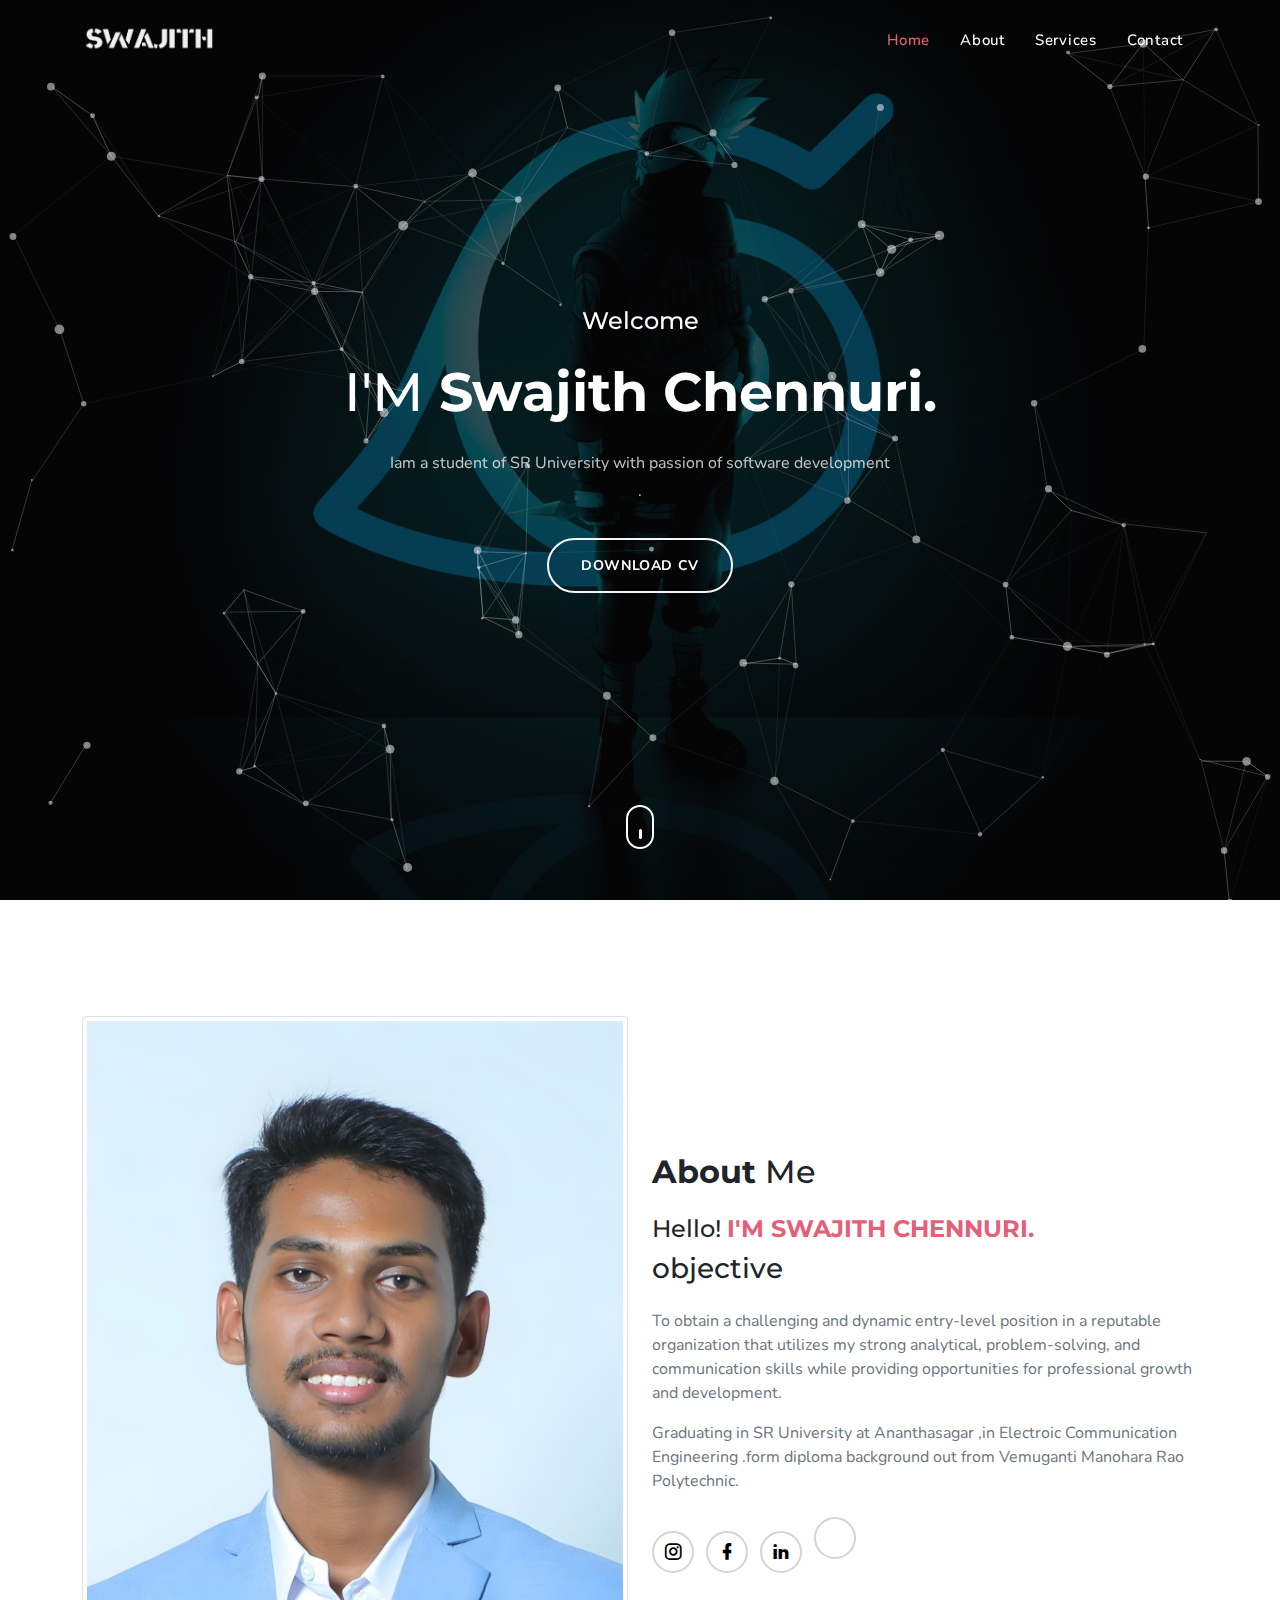
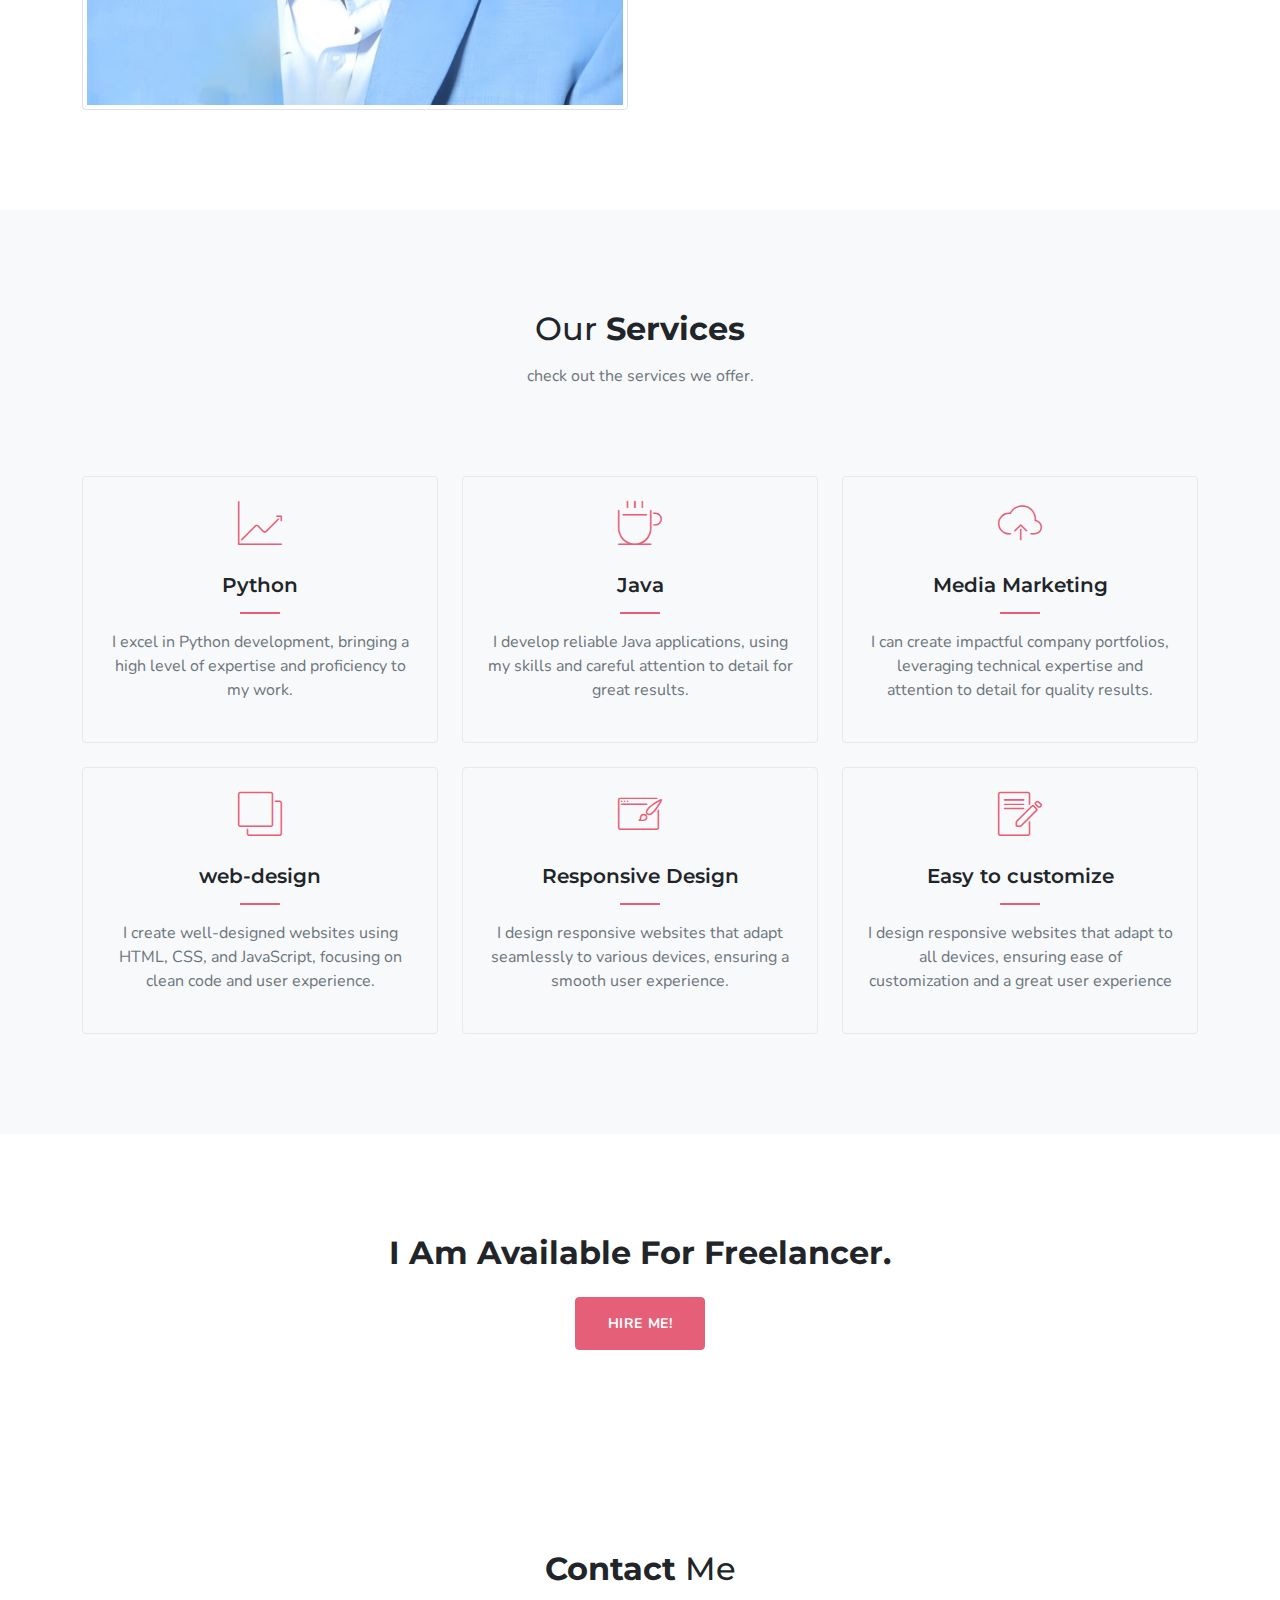
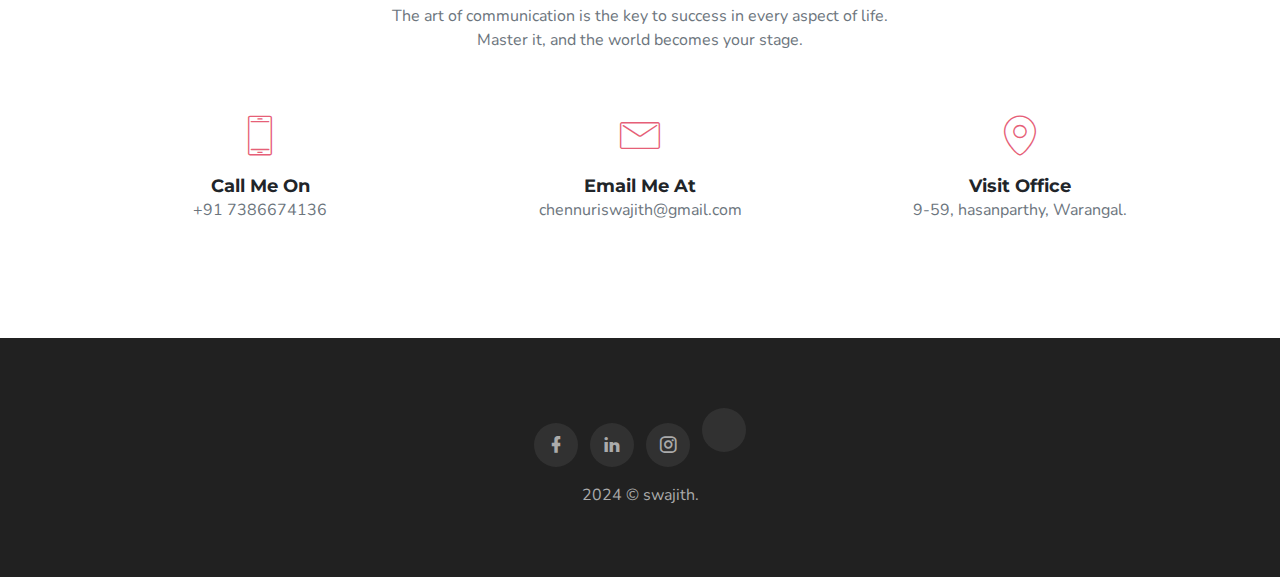
<file: index.html>
<!DOCTYPE html>
<html>
<head>
	<meta charset="UTF-8">
    <meta name="viewport" content="width=device-width, initial-scale=1">
    <title>swajith chennuri</title>
    <meta name="description" content="welcome to swajith world" />
    <meta name="keywords" content="bootstrap 5, premium, cv, personal, Portfolio, multipurpose" />
    <meta name="author" content="SRBThemes" />
    <link rel="shortcut icon" href="images/favicon.jpg">

    <!-- Bootstrap Css -->
    <link rel="stylesheet" type="text/css" href="css/bootstrap.min.css">
	<link rel="stylesheet" href="https://cdn.materialdesignicons.com/5.4.55/css/materialdesignicons.min.css">
    <!-- Materialdesign icons Css -->
    <link rel="stylesheet" type="text/css" href="css/materialdesignicons.min.css">

    <!-- Owl Carousel -->
    <link rel="stylesheet" type="text/css" href="css/owl.carousel.min.css">

    <!-- Animate Css -->
    <link rel="stylesheet" type="text/css" href="css/animate.min.css">

    <!-- Magnific-popup -->
    <link rel="stylesheet" type="text/css" href="css/magnific-popup.css">

    <!-- Mobirise icons Css -->
    <link rel="stylesheet" type="text/css" href="css/mobiriseicons.css"> 

    <!-- Custom Style -->
    <link rel="stylesheet" type="text/css" href="css/style.css">
    <link rel="stylesheet" type="text/css" href="css/color/default.css" id="option-color">
</head>
<body>

    <!-- Loader -->
    <div id="preloader">
        <div id="status">
            <div class="spinner">Loading...</div>
        </div>
    </div>

	<!-- Start Navbar -->
	<nav class="navbar navbar-expand-lg custom-nav navbar-light fixed-top sticky">
	    <div class="container">
	        <a class="navbar-brand pt-0 logo" href="#">
                <img src="images/logo.png" alt="" class="img-fluid logo-light">
                <img src="images/logo-dark.png" alt="" class="img-fluid logo-dark">
            </a>
	        <button class="navbar-toggler" type="button" data-bs-toggle="collapse" data-bs-target="#navbarNav" aria-controls="navbarNav" aria-expanded="false" aria-label="Toggle navigation">
	            <span class="mdi mdi-menu"></span>
	        </button>
	        <div class="collapse navbar-collapse" id="navbarNav">
	            <ul class="navbar-nav ms-auto" id="main_nav">
	                <li class="nav-item">
	                    <a class="nav-link" href="#home">Home</a>
	                </li>
	                <li class="nav-item">
	                    <a class="nav-link" href="#about">About</a>
	                </li>
	                <li class="nav-item">
	                    <a class="nav-link" href="#services">Services</a>
	                </li>
	                <!--<li class="nav-item">
	                    <a class="nav-link" href="#client">Client</a>
	                </li>
	                <li class="nav-item">
	                    <a class="nav-link" href="#portfolio">Portfolio</a>
	                </li>
                -->
	                <li class="nav-item">
	                    <a class="nav-link" href="#contact">Contact</a>
	                </li>
	            </ul>
	        </div>
	    </div>
	</nav>
	<!-- End Navbar -->


    <!-- START HOME -->
    <section class="section header-bg-img h-100vh align-items-center d-flex" id="home">
        <div class="bg-overlay"></div>
        <div class="container z-index">
            <div class="row justify-content-center">
                <div class="col-lg-12">
                    <div class="text-center header-content mx-auto">
                        <h4 class="text-white first-title mb-4">Welcome</h4>
                        <h1 class="header-name text-white text-capitalize mb-0">I'M <span class="simple-text-rotate fw-bold">swajith chennuri.,A Developer.</span></h1>
                        <p class="text-white mx-auto header-desc mt-4">Iam a student of SR University with passion of software development .</p>
                        <div class="mt-4 pt-2">
                            <a href="Chennuri swajith kumar resume.pdf" class="btn btn-outline-custom btn-round" download="Chennuri swajith kumar resume.pdf">Download CV</a>
                        </div>
                    </div>
                </div>
            </div>
        </div>            
        <div class="scroll_down">
            <a href="#about" class="scroll">
                <i class="text-white"></i>
            </a>
        </div>
    </section>
    <!-- END HOME -->

    <!-- START ABOUT -->
    <section class="section" id="about">
        <div class="container">
            <div class="row align-items-center">
                <div class="col-lg-6">
                    <div class="mt-3">
                        <img src="images/about.jpg" alt="" class="img-fluid mx-auto d-block img-thumbnail">
                    </div>
                </div>
                <div class="col-lg-6">
                    <div class="mt-3">
                        <h2><span class="fw-bold">About</span> Me</h2>
                        <h4 class="mt-4">Hello! <span class="text-custom fw-bold">I'M SWAJITH CHENNURI.</span></h4>
                        <h3>objective</h3>
                        <p class="text-muted mt-4">To obtain a challenging and dynamic entry-level position in a reputable organization that utilizes my strong analytical, problem-solving, and communication skills while providing opportunities for professional growth and development. </p>
                        <p class="text-muted mt-2">Graduating in SR University at Ananthasagar ,in Electroic Communication Engineering .form diploma background out from Vemuganti Manohara Rao Polytechnic.</p>
                        <div>
                            <ul class="mb-0 about-social list-inline mt-4">
                                <li class="list-inline-item"><a href="https://www.instagram.com/mr_swajith_088/"><i class="mdi mdi-instagram"></i></a></li>
                                <li class="list-inline-item"><a href="https://www.facebook.com/swajith.chennuri"><i class="mdi mdi-facebook"></i></a></li>
                                <li class="list-inline-item"><a href="http://www.linkedin.com/in/swajith088"><i class="mdi mdi-linkedin"></i></a></li>
                                <li class="list-inline-item"><a href="https://github.com/swajith-chennuri"><i class="mdi mdi-github"></i></a></li>
                            </ul> 
                        </div>
                    </div>
                </div>
            </div>
        </div>
    </section>
    <!-- END ABOUT -->

    <!-- START SERVICES -->
    <section class="section bg-light" id="services">
        <div class="container">
            <div class="row justify-content-center">
                <div class="col-lg-12">
                    <div class="text-center">
                        <h2>Our <span class="fw-bold">Services</span></h2>
                        <p class="text-muted mx-auto section-subtitle mt-3">check out the services we offer.</p>
                    </div>
                </div>
            </div>
            <div class="row mt-5">
                <div class="col-lg-4">
                    <div class="text-center services-boxes rounded p-4 mt-4">
                        <div class="services-boxes-icon">
                            <i class="mbri-growing-chart text-custom display-4"></i>
                        </div>
                        <div class="mt-4">
                            <h5 class="mb-0">Python</h5>
                            <div class="services-title-border"></div>
                            <p class="text-muted mt-3">I excel in Python development, bringing a high level of expertise and proficiency to my work.</p>
                        </div>
                    </div>
                </div>
                <div class="col-lg-4">
                    <div class="text-center services-boxes rounded p-4 mt-4">
                        <div class="services-boxes-icon">
                            <i class="mbri-hot-cup text-custom display-4"></i>
                        </div>
                        <div class="mt-4">
                            <h5 class="mb-0">Java</h5>
                            <div class="services-title-border"></div>
                            <p class="text-muted mt-3">I develop reliable Java applications, using my skills and careful attention to detail for great results.</p>
                        </div>
                    </div>
                </div>
                <div class="col-lg-4">
                    <div class="text-center services-boxes rounded p-4 mt-4">
                        <div class="services-boxes-icon">
                            <i class="mbri-upload text-custom display-4"></i>
                        </div>
                        <div class="mt-4">
                            <h5 class="mb-0">Media Marketing</h5>
                            <div class="services-title-border"></div>
                            <p class="text-muted mt-3">I can create impactful company portfolios, leveraging technical expertise and attention to detail for quality results.</p>
                        </div>
                    </div>
                </div>
            </div>
            <div class="row">
                <div class="col-lg-4">
                    <div class="text-center services-boxes rounded p-4 mt-4">
                        <div class="services-boxes-icon">
                            <i class="mbri-layers text-custom display-4"></i>
                        </div>
                        <div class="mt-4">
                            <h5 class="mb-0">web-design</h5>
                            <div class="services-title-border"></div>
                            <p class="text-muted mt-3">I create well-designed websites using HTML, CSS, and JavaScript, focusing on clean code and user experience.</p>
                        </div>
                    </div>
                </div>
                <div class="col-lg-4">
                    <div class="text-center services-boxes rounded p-4 mt-4">
                        <div class="services-boxes-icon">
                            <i class="mbri-website-theme text-custom display-4"></i>
                        </div>
                        <div class="mt-4">
                            <h5 class="mb-0">Responsive Design</h5>
                            <div class="services-title-border"></div>
                            <p class="text-muted mt-3">I design responsive websites that adapt seamlessly to various devices, ensuring a smooth user experience.</p>
                        </div>
                    </div>
                </div>
                <div class="col-lg-4">
                    <div class="text-center services-boxes rounded p-4 mt-4">
                        <div class="services-boxes-icon">
                            <i class="mbri-edit text-custom display-4"></i>
                        </div>
                        <div class="mt-4">
                            <h5 class="mb-0">Easy to customize</h5>
                            <div class="services-title-border"></div>
                            <p class="text-muted mt-3">I design responsive websites that adapt to all devices, ensuring ease of customization and a great user experience</p>
                        </div>
                    </div>
                </div>
            </div>
        </div>
    </section>
    <!-- END SERVICES -->

    <!-- START CTA -->
    <section class="section">
        <div class="container">
            <div class="row">
                <div class="col-lg-12">
                    <div class="text-center">
                        <h2 class="fw-bold">I Am Available For Freelancer.</h2>
                    </div>
                    <div class="text-center mt-4">
                        <a href="mailto:chennuriswajith@gmail.com?subject=Freelance%20Opportunity" class="btn btn-custom" role="button">Hire Me!</a>
                    </div>
                </div>
            </div>
        </div>
    </section>
    
    <!-- END CTA -->
    <!-- START CLIENT -->
    <!--
    <section class="section bg-light" id="client">
        <div class="container">
            <div class="row justify-content-center">
                <div class="col-lg-12">
                    <div class="text-center">
                        <h2>Our <span class="fw-bold">Client</span></h2>
                        <p class="text-muted mx-auto section-subtitle mt-3">It is a long established fact that a reader will be of a page when established fact looking at its layout.</p>
                    </div>
                </div>
            </div>
            <div class="row mt-4 pt-4">
                <div class="col-lg-12">
                    <div id="owl-demo" class="owl-carousel">
                        <div class="text-center testi_boxes mx-auto">
                            <div class="tam_testi_icon text-custom">
                                <i class="mbri-quote-left"></i>
                            </div>
                            <div class="mt-2">
                                <div class="img_testi">
                                    <img src="images/testi/testi-1.jpg" alt="" class="mx-auto img-thumbnail img-fluid rounded-circle">
                                </div>
                                <p class="client_review fst-italic mt-4 text-center text-muted">" The point of using Lorem Ipsum is that it has a more-or-less normal distribution of letters, as opposed to using 'Content here."</p>
                                <p class="client_name text-center mb-0 mt-4">- Ebony verty, <span class="fw-bold">Envato</span></p>
                            </div>
                        </div>
                        <div class="text-center testi_boxes mx-auto">
                            <div class="tam_testi_icon text-custom">
                                <i class="mbri-quote-left"></i>
                            </div>
                            <div class="mt-2">
                                <div class="img_testi">
                                    <img src="images/testi/testi-2.jpg" alt="" class="mx-auto img-thumbnail img-fluid d-block rounded-circle">
                                </div>
                                <p class="client_review fst-italic mt-4 text-center text-muted">" The point of using Lorem Ipsum is that it has a more-or-less normal distribution of letters, as opposed to using 'Content here."</p>
                                <p class="client_name text-center mb-0 mt-4">- Ebony verty, <span class="fw-bold">Envato</span></p>
                            </div>
                        </div>
                        <div class="text-center testi_boxes mx-auto">
                            <div class="tam_testi_icon text-custom">
                                <i class="mbri-quote-left"></i>
                            </div>
                            <div class="mt-2">
                                <div class="img_testi">
                                    <img src="images/testi/testi-3.jpg" alt="" class="mx-auto img-thumbnail img-fluid d-block rounded-circle">
                                </div>
                                <p class="client_review fst-italic mt-4 text-center text-muted">" The point of using Lorem Ipsum is that it has a more-or-less normal distribution of letters, as opposed to using 'Content here."</p>
                                <p class="client_name text-center mb-0 mt-4">- Ebony verty, <span class="fw-bold">Envato</span></p>
                            </div>
                        </div>
                    </div>
                </div>
            </div>
        </div>
    </section>
    -->
    <!-- END CLIENT -->

    <!-- START WORK -->   
    <!--
    <section class="section text-center" id="portfolio">
        <div class="container">
            <div class="row justify-content-center">
                <div class="col-lg-12">
                    <div class="text-center">
                        <h2>Our <span class="fw-bold">Works</span></h2>
                        <p class="text-muted mx-auto section-subtitle mt-3">It is a long established fact that a reader will be of a page when established fact looking at its layout.</p>
                    </div>
                </div>
            </div>
            <div class="row mt-5 ">
                <ul class="col list-unstyled list-inline mb-0 text-uppercase work_menu" id="menu-filter">
                    <li class="list-inline-item"><a class="active" data-filter="*">All</a></li>
                    <li class="list-inline-item"><a class="" data-filter=".seo">Seo</a></li>
                    <li class="list-inline-item"><a class="" data-filter=".webdesign">Webdesign</a></li>
                    <li class="list-inline-item"><a class="" data-filter=".WORK">WORK</a></li>
                    <li class="list-inline-item"><a class="" data-filter=".wordpress">Wordpress</a></li>
                </ul>
            </div>
        </div>
        <div class="container">
            <div class="row mt-4 work-filter">
                <div class="col-lg-4 work_item webdesign wordpress">
                    <a href="images/works/1.jpg" class="img-zoom">
                        <div class="work_box">
                            <div class="work_img">
                                <img src="images/works/1.jpg" class="img-fluid mx-auto d-block rounded" alt="work-img">
                            </div>
                            <div class="work_detail">
                                <p class="mb-2">Category</p>
                                <h4 class="mb-0">Project Title</h4>
                            </div>
                        </div>
                    </a>
                </div>

                <div class="col-lg-4 work_item WORK webdesign seo">
                    <a href="images/works/2.jpg" class="img-zoom">
                        <div class="work_box">
                            <div class="work_img">
                                <img src="images/works/2.jpg" class="img-fluid mx-auto d-block rounded" alt="work-img">
                            </div>
                            <div class="work_detail">
                                <p class="mb-2">Category</p>
                                <h4 class="mb-0">Project Title</h4>
                            </div>
                        </div>
                    </a>
                </div>

                <div class="col-lg-4 work_item seo wordpress">
                    <a href="images/works/3.jpg" class="img-zoom">
                        <div class="work_box">
                            <div class="work_img">
                                <img src="images/works/3.jpg" class="img-fluid mx-auto d-block rounded" alt="work-img">
                            </div>
                            <div class="work_detail">
                                <p class="mb-2">Category</p>
                                <h4 class="mb-0">Project Title</h4>
                            </div>
                        </div>
                    </a>
                </div>

                <div class="col-lg-4 work_item wordpress WORK webdesign">
                    <a href="images/works/4.jpg" class="img-zoom">
                        <div class="work_box">
                            <div class="work_img">
                                <img src="images/works/4.jpg" class="img-fluid mx-auto d-block rounded" alt="work-img">
                            </div>
                            <div class="work_detail">
                                <p class="mb-2">Category</p>
                                <h4 class="mb-0">Project Title</h4>
                            </div>
                        </div>
                    </a>
                </div>

                <div class="col-lg-4 work_item seo webdesign">
                    <a href="images/works/5.jpg" class="img-zoom">
                        <div class="work_box">
                            <div class="work_img">
                                <img src="images/works/5.jpg" class="img-fluid mx-auto d-block rounded" alt="work-img">
                            </div>
                            <div class="work_detail">
                                <p class="mb-2">Category</p>
                                <h4 class="mb-0">Project Title</h4>
                            </div>
                        </div>
                    </a>
                </div>

                <div class="col-lg-4 work_item devlopment webdesign">
                    <a href="images/works/6.jpg" class="img-zoom">
                        <div class="work_box">
                            <div class="work_img">
                                <img src="images/works/6.jpg" class="img-fluid mx-auto d-block rounded" alt="work-img">
                            </div>
                            <div class="work_detail">
                                <p class="mb-2">Category</p>
                                <h4 class="mb-0">Project Title</h4>
                            </div>
                        </div>
                    </a>
                </div>
            </div>
        </div>
    </section>
    -->
    <!-- END WORK -->

    <!-- START CONTACT -->
    <section class="section" id="contact">
        <div class="container">
            <div class="row justify-content-center">
                <div class="col-lg-12">
                    <div class="text-center">
                        <h2><span class="fw-bold">Contact</span> Me</h2>
                        <p class="text-muted mx-auto section-subtitle mt-3">The art of communication is the key to success in every aspect of life. Master it, and the world becomes your stage.</p>
                    </div>
                </div>
            </div> 
            <div class="row mt-5">
                <div class="col-lg-4">
                    <div class="text-center">
                        <div>
                            <i class="mbri-mobile2 text-custom h1"></i>
                        </div>
                        <div class="mt-3">
                            <h5 class="mb-0 contact_detail-title fw-bold">Call Me On</h5>
                            <p class="text-muted">+91 7386674136</p>
                        </div>
                    </div>
                </div>
                <div class="col-lg-4">
                    <div class="text-center">
                        <div>
                            <i class="mbri-letter text-custom h1"></i>
                        </div>
                        <div class="mt-3">
                            <h5 class="mb-0 contact_detail-title fw-bold">Email Me At</h5>
                            <p class="text-muted">chennuriswajith@gmail.com</p>
                        </div>
                    </div>
                </div>
                <div class="col-lg-4">
                    <div class="text-center">
                        <div>
                            <i class="mbri-pin text-custom h1"></i>
                        </div>
                        <div class="mt-3">
                            <h5 class="mb-0 contact_detail-title fw-bold">Visit Office</h5>
                            <p class="text-muted">9-59, hasanparthy, Warangal.</p>
                        </div>
                    </div>
                </div>
            </div>
            <!--
            <div class="row mt-5">
                <div class="col-lg-12">
                    <div class="form-kerri contact_form">
                        <form>
                            <div class="row">
                                <div class="col-lg-6">
                                    <div class="form-group mt-2">
                                        <input type="text" class="form-control" placeholder="Your name..." aria-label="First name">
                                    </div>
                                </div>
                                <div class="col-lg-6">
                                    <div class="form-group mt-2">
                                        <input type="email" class="form-control" id="inputEmail4" placeholder="Your email...">
                                    </div>
                                </div>                                
                            </div>
                            <div class="row">
                                <div class="form-group mt-2">
                                    <input type="text" class="form-control" placeholder="Your Subject.." aria-label="Subject">
                                </div>
                            </div>
                            <div class="row">
                                <div class="col-lg-12">
                                    <div class="form-group mt-2">
                                        <textarea class="form-control" id="exampleFormControlTextarea1" rows="4" placeholder="Your Message..."></textarea>
                                    </div>
                                </div>
                            </div>
                            <div class="row">
                                <div class="col-lg-12 text-end mt-2">
                                    <input type="submit" id="submit" name="send" class="btn btn-custom text-uppercase" value="Send Message">
                                </div>
                            </div>
                        </form>
                    </div>  
                </div>
            </div>
        -->
        </div>
    </section>
    <!-- END CONTACT -->

    <!--START FOOTER-->
    <footer class="footer bg-light">
        <div class="container">
            <div class="row justify-content-center text-center">
                <div class="col-md-12">
                    <div class="text-center text-white footer-alt">
                        <ul class="list-unstyled list-inline mb-0">
                            <li class="list-inline-item"><a href="https://www.facebook.com/swajith.chennuri"><i class="mdi mdi-facebook"></i></a></li>
                            <li class="list-inline-item"><a href="http://www.linkedin.com/in/swajith088"><i class="mdi mdi-linkedin"></i></a></li>
                            <li class="list-inline-item"><a href="https://www.instagram.com/mr_swajith_088/"><i class="mdi mdi-instagram"></i></a></li>
                            <li class="list-inline-item"><a href="https://github.com/swajith-chennuri"><i class="mdi mdi-github"></i></a></li>
                        </ul>
                        <p class="copyright_content mb-0 mt-3"> 2024 &copy; swajith.</p>
                    </div>
                </div>
            </div>
        </div>
    </footer>
    <!--END FOOTER-->
    

    <!-- Back To Top -->    
    <a href="#" class="back_top"> <i class="mdi mdi-chevron-up"> </i> </a>

    <!-- START SWITCHER -->
    <!-- <div id="color-switcher" style="left: 0px;">
        <div>
            <h3 class="fw-bold text-center">Select your color</h3>
            <ul class="pattern">
                <li>
                    <a class="color1" href="#"></a>
                </li>
                <li>
                    <a class="color2" href="#"></a>
                </li>
                <li>
                    <a class="color3" href="#"></a>
                </li>
                <li>
                    <a class="color4" href="#"></a>
                </li>
                <li>
                    <a class="color5" href="#"></a>
                </li>
                <li>
                    <a class="color6" href="#"></a>
                </li>                   
            </ul>
        </div>
        <div class="bottom">
            <a href="#" class="settings rounded-right"><i class="mdi mdi-settings mdi-spin"></i></a>
        </div>
    </div> -->
    <!-- END SWITCHER -->


	<!--All Javascript -->
	<script src="js/bootstrap.bundle.min.js"></script>
    <script src="js/jquery.min.js"></script>
    
    <!-- Text Rotate -->
    <script src="js/jquery.simple-text-rotator.js"></script>


    <!-- Particles Js -->
    <script src="js/particles.js"></script>  
    <script src="js/particles.app.js"></script> 
    
    <!-- Owl Carousel -->
    <script src="js/owl.carousel.min.js"></script>

    <!-- Switcher Js -->
    <script src="js/switcher.js"></script> 
    
    <!-- Work Filter -->
    <script src="js/isotope.js"></script>

    <!-- Magnific Popup Js -->
    <script src="js/jquery.magnific-popup.min.js"></script>

	<!-- Custom Js -->
	<script src="js/custom.js"></script>
    <script>
        $(".simple-text-rotate").textrotator({
            animation: "fade",
            speed: 3500
        });
    </script>
</body>

<!-- Mirrored from kerrilive.netlify.app/light/index_3.html by HTTrack Website Copier/3.x [XR&CO'2014], Tue, 04 Jul 2023 15:32:52 GMT -->
</html>
</file>
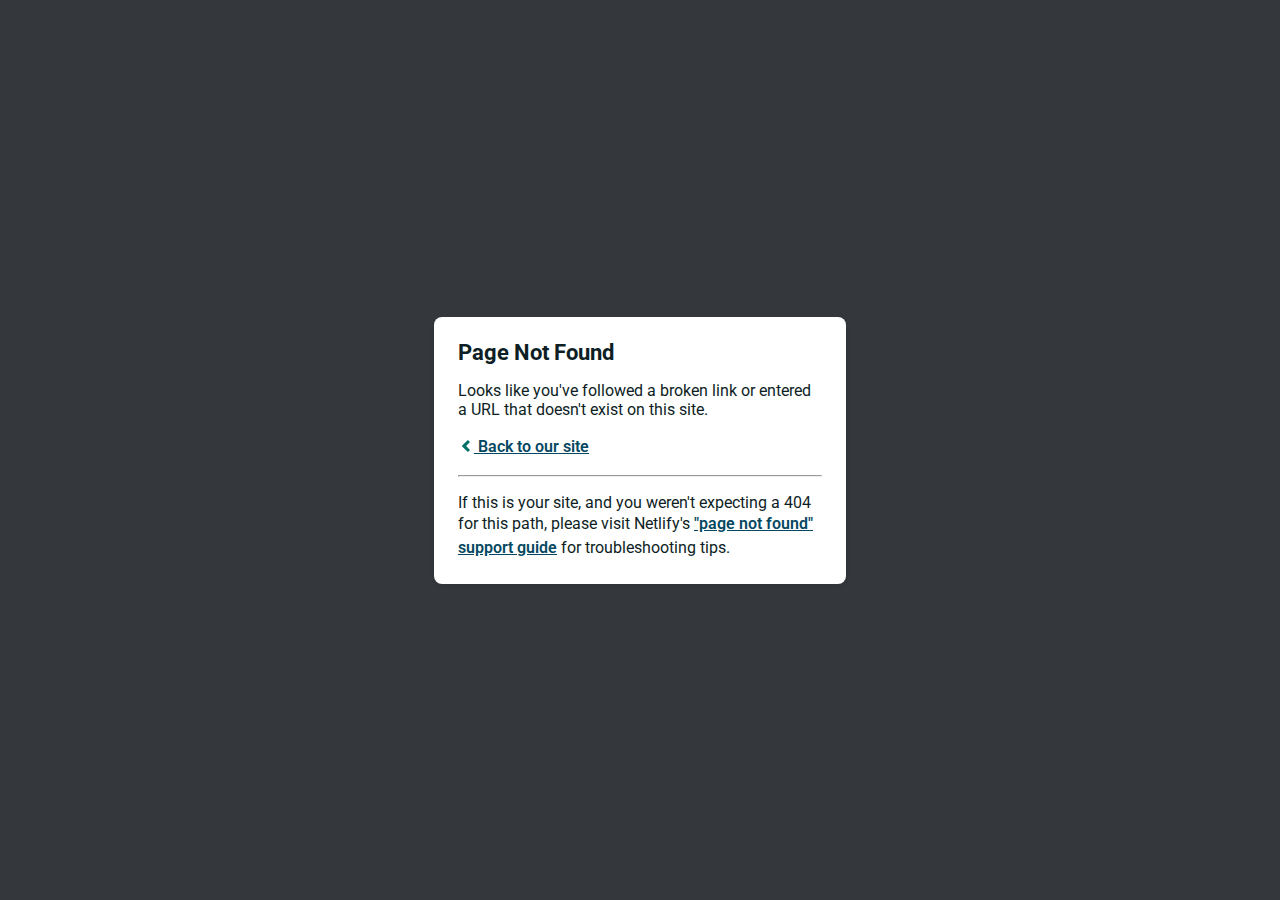
<file: css/owl.video.play.html>
<!DOCTYPE html>
<html>
  <head>
    <meta charset="utf-8">
    <meta name="viewport" content="width=device-width, initial-scale=1.0, maximum-scale=1.0, user-scalable=no">

    <title>Page Not Found</title>
    <link href='https://fonts.googleapis.com/css?family=Roboto:400,700&subset=latin,latin-ext' rel='stylesheet' type='text/css'>
    <style>
    body {
      font-family: -apple-system, BlinkMacSystemFont, "Segoe UI", Roboto, Helvetica, Arial, sans-serif, "Apple Color Emoji", "Segoe UI Emoji", "Segoe UI Symbol";
      background: rgb(52, 56, 60);
      color: white;
      overflow: hidden;
      margin: 0;
      padding: 0;
    }

    h1 {
      margin: 0;
      font-size: 22px;
      line-height: 24px;
    }

    .main {
      position: relative;
      display: flex;
      flex-direction: column;
      align-items: center;
      justify-content: center;
      height: 100vh;
      width: 100vw;
    }

    .card {
      position: relative;
      display: flex;
      flex-direction: column;
      width: 75%;
      max-width: 364px;
      padding: 24px;
      background: white;
      color: rgb(14, 30, 37);
      border-radius: 8px;
      box-shadow: 0 2px 4px 0 rgba(14, 30, 37, .16);
    }

    a {
      margin: 0;
      font-weight: 600;
      line-height: 24px;
      color: #054861;
    }

    a svg {
      position: relative;
      top: 2px;
    }

    a:hover,
    a:focus {
      text-decoration: none;
    }

    a:hover svg path{
      fill: #007067;
    }

    p:last-of-type {
      margin-bottom: 0;
    }

    </style>
  </head>
  <body>
    <div class="main">
      <div class="card">
        <div class="header">
          <h1>Page Not Found</h1>
        </div>
        <div class="body">
          <p>Looks like you've followed a broken link or entered a URL that doesn't exist on this site.</p>
          <p>
            <a id="back-link" href="/">
              <svg xmlns="http://www.w3.org/2000/svg" width="16" height="16" viewBox="0 0 16 16">
                <path fill="#007067" d="M11.9998836,4.09370803 L8.55809517,7.43294953 C8.23531459,7.74611298 8.23531459,8.25388736 8.55809517,8.56693769 L12,11.9062921 L9.84187871,14 L4.24208544,8.56693751 C3.91930485,8.25388719 3.91930485,7.74611281 4.24208544,7.43294936 L9.84199531,2 L11.9998836,4.09370803 Z"/>
              </svg>
              Back to our site
             </a>
          </p>
          <hr><p>If this is your site, and you weren't expecting a 404 for this path, please visit Netlify's <a href="https://answers.netlify.com/t/support-guide-i-ve-deployed-my-site-but-i-still-see-page-not-found/125?utm_source=404page&utm_campaign=community_tracking">"page not found" support guide</a> for troubleshooting tips.
          </p>
        </div>
      </div>
    </div>
    <script>
      (function() {
        if (document.referrer && document.location.host && document.referrer.match(new RegExp("^https?://" + document.location.host))) {
          document.getElementById("back-link").setAttribute("href", document.referrer);
        }
      })();
    </script>
  </body>
</html>
</file>
<file: css/mobiriseicons.css>
@font-face {
  font-family: 'MobiriseIcons';
  src:  url('../fonts/MobiriseIcons73ab.html?5dqoim');
  src:  url('../fonts/MobiriseIcons73ab.html?5dqoim#iefix') format('embedded-opentype'),
    url('../fonts/mobirise73ab.ttf?5dqoim') format('truetype'),
    url('../fonts/mobirise73ab.woff?5dqoim') format('woff'),
    url('../fonts/MobiriseIcons73ab-2.html?5dqoim#MobiriseIcons') format('svg');
  font-weight: normal;
  font-style: normal;
}

[class^="mbri-"], [class*=" mbri-"] {
  /* use !important to prevent issues with browser extensions that change fonts */
  font-family: 'MobiriseIcons' !important;
  speak: none;
  font-style: normal;
  font-weight: normal;
  font-variant: normal;
  text-transform: none;
  line-height: 1;

  /* Better Font Rendering =========== */
  -webkit-font-smoothing: antialiased;
  -moz-osx-font-smoothing: grayscale;
}

.mbri-add-submenu:before {
  content: "\e900";
}
.mbri-alert:before {
  content: "\e901";
}
.mbri-align-center:before {
  content: "\e902";
}
.mbri-align-justify:before {
  content: "\e903";
}
.mbri-align-left:before {
  content: "\e904";
}
.mbri-align-right:before {
  content: "\e905";
}
.mbri-android:before {
  content: "\e906";
}
.mbri-apple:before {
  content: "\e907";
}
.mbri-arrow-down:before {
  content: "\e908";
}
.mbri-arrow-next:before {
  content: "\e909";
}
.mbri-arrow-prev:before {
  content: "\e90a";
}
.mbri-arrow-up:before {
  content: "\e90b";
}
.mbri-bold:before {
  content: "\e90c";
}
.mbri-bookmark:before {
  content: "\e90d";
}
.mbri-bootstrap:before {
  content: "\e90e";
}
.mbri-briefcase:before {
  content: "\e90f";
}
.mbri-browse:before {
  content: "\e910";
}
.mbri-bulleted-list:before {
  content: "\e911";
}
.mbri-calendar:before {
  content: "\e912";
}
.mbri-camera:before {
  content: "\e913";
}
.mbri-cart-add:before {
  content: "\e914";
}
.mbri-cart-full:before {
  content: "\e915";
}
.mbri-cash:before {
  content: "\e916";
}
.mbri-change-style:before {
  content: "\e917";
}
.mbri-chat:before {
  content: "\e918";
}
.mbri-clock:before {
  content: "\e919";
}
.mbri-close:before {
  content: "\e91a";
}
.mbri-cloud:before {
  content: "\e91b";
}
.mbri-code:before {
  content: "\e91c";
}
.mbri-contact-form:before {
  content: "\e91d";
}
.mbri-credit-card:before {
  content: "\e91e";
}
.mbri-cursor-click:before {
  content: "\e91f";
}
.mbri-cust-feedback:before {
  content: "\e920";
}
.mbri-database:before {
  content: "\e921";
}
.mbri-delivery:before {
  content: "\e922";
}
.mbri-desktop:before {
  content: "\e923";
}
.mbri-devices:before {
  content: "\e924";
}
.mbri-down:before {
  content: "\e925";
}
.mbri-download:before {
  content: "\e926";
}
.mbri-drag-n-drop:before {
  content: "\e927";
}
.mbri-drag-n-drop2:before {
  content: "\e928";
}
.mbri-edit:before {
  content: "\e929";
}
.mbri-edit2:before {
  content: "\e92a";
}
.mbri-error:before {
  content: "\e92b";
}
.mbri-extension:before {
  content: "\e92c";
}
.mbri-features:before {
  content: "\e92d";
}
.mbri-file:before {
  content: "\e92e";
}
.mbri-flag:before {
  content: "\e92f";
}
.mbri-folder:before {
  content: "\e930";
}
.mbri-gift:before {
  content: "\e931";
}
.mbri-github:before {
  content: "\e932";
}
.mbri-globe-2:before {
  content: "\e933";
}
.mbri-globe:before {
  content: "\e934";
}
.mbri-growing-chart:before {
  content: "\e935";
}
.mbri-hearth:before {
  content: "\e936";
}
.mbri-help:before {
  content: "\e937";
}
.mbri-home:before {
  content: "\e938";
}
.mbri-hot-cup:before {
  content: "\e939";
}
.mbri-idea:before {
  content: "\e93a";
}
.mbri-image-gallery:before {
  content: "\e93b";
}
.mbri-image-slider:before {
  content: "\e93c";
}
.mbri-info:before {
  content: "\e93d";
}
.mbri-italic:before {
  content: "\e93e";
}
.mbri-key:before {
  content: "\e93f";
}
.mbri-laptop:before {
  content: "\e940";
}
.mbri-layers:before {
  content: "\e941";
}
.mbri-left-right:before {
  content: "\e942";
}
.mbri-left:before {
  content: "\e943";
}
.mbri-letter:before {
  content: "\e944";
}
.mbri-like:before {
  content: "\e945";
}
.mbri-link:before {
  content: "\e946";
}
.mbri-lock:before {
  content: "\e947";
}
.mbri-login:before {
  content: "\e948";
}
.mbri-logout:before {
  content: "\e949";
}
.mbri-magic-stick:before {
  content: "\e94a";
}
.mbri-map-pin:before {
  content: "\e94b";
}
.mbri-menu:before {
  content: "\e94c";
}
.mbri-mobile:before {
  content: "\e94d";
}
.mbri-mobile2:before {
  content: "\e94e";
}
.mbri-mobirise:before {
  content: "\e94f";
}
.mbri-more-horizontal:before {
  content: "\e950";
}
.mbri-more-vertical:before {
  content: "\e951";
}
.mbri-music:before {
  content: "\e952";
}
.mbri-new-file:before {
  content: "\e953";
}
.mbri-numbered-list:before {
  content: "\e954";
}
.mbri-opened-folder:before {
  content: "\e955";
}
.mbri-pages:before {
  content: "\e956";
}
.mbri-paper-plane:before {
  content: "\e957";
}
.mbri-paperclip:before {
  content: "\e958";
}
.mbri-photo:before {
  content: "\e959";
}
.mbri-photos:before {
  content: "\e95a";
}
.mbri-pin:before {
  content: "\e95b";
}
.mbri-play:before {
  content: "\e95c";
}
.mbri-plus:before {
  content: "\e95d";
}
.mbri-preview:before {
  content: "\e95e";
}
.mbri-print:before {
  content: "\e95f";
}
.mbri-protect:before {
  content: "\e960";
}
.mbri-question:before {
  content: "\e961";
}
.mbri-quote-left:before {
  content: "\e962";
}
.mbri-quote-right:before {
  content: "\e963";
}
.mbri-redo:before {
  content: "\e964";
}
.mbri-refresh:before {
  content: "\e965";
}
.mbri-responsive:before {
  content: "\e966";
}
.mbri-right:before {
  content: "\e967";
}
.mbri-rocket:before {
  content: "\e968";
}
.mbri-sad-face:before {
  content: "\e969";
}
.mbri-sale:before {
  content: "\e96a";
}
.mbri-save:before {
  content: "\e96b";
}
.mbri-search:before {
  content: "\e96c";
}
.mbri-setting:before {
  content: "\e96d";
}
.mbri-setting2:before {
  content: "\e96e";
}
.mbri-setting3:before {
  content: "\e96f";
}
.mbri-share:before {
  content: "\e970";
}
.mbri-shopping-bag:before {
  content: "\e971";
}
.mbri-shopping-basket:before {
  content: "\e972";
}
.mbri-shopping-cart:before {
  content: "\e973";
}
.mbri-sites:before {
  content: "\e974";
}
.mbri-smile-face:before {
  content: "\e975";
}
.mbri-speed:before {
  content: "\e976";
}
.mbri-star:before {
  content: "\e977";
}
.mbri-success:before {
  content: "\e978";
}
.mbri-sun:before {
  content: "\e979";
}
.mbri-sun2:before {
  content: "\e97a";
}
.mbri-tablet-vertical:before {
  content: "\e97b";
}
.mbri-tablet:before {
  content: "\e97c";
}
.mbri-target:before {
  content: "\e97d";
}
.mbri-timer:before {
  content: "\e97e";
}
.mbri-to-ftp:before {
  content: "\e97f";
}
.mbri-to-local-drive:before {
  content: "\e980";
}
.mbri-touch-swipe:before {
  content: "\e981";
}
.mbri-touch:before {
  content: "\e982";
}
.mbri-trash:before {
  content: "\e983";
}
.mbri-underline:before {
  content: "\e984";
}
.mbri-undo:before {
  content: "\e985";
}
.mbri-unlink:before {
  content: "\e986";
}
.mbri-unlock:before {
  content: "\e987";
}
.mbri-up-down:before {
  content: "\e988";
}
.mbri-up:before {
  content: "\e989";
}
.mbri-update:before {
  content: "\e98a";
}
.mbri-upload:before {
  content: "\e98b";
}
.mbri-user:before {
  content: "\e98c";
}
.mbri-user2:before {
  content: "\e98d";
}
.mbri-users:before {
  content: "\e98e";
}
.mbri-video-play:before {
  content: "\e98f";
}
.mbri-video:before {
  content: "\e990";
}
.mbri-watch:before {
  content: "\e991";
}
.mbri-website-theme:before {
  content: "\e992";
}
.mbri-wifi:before {
  content: "\e993";
}
.mbri-windows:before {
  content: "\e994";
}
.mbri-zoom-out:before {
  content: "\e995";
}
</file>
<file: css/color/default.css>
.text-custom,
.custom-nav .navbar-nav li a:hover,
.custom-nav .navbar-nav li a:active,
.custom-nav .navbar-nav li a.active,
.custom-nav.stickyadd .navbar-nav li a:hover,
.custom-nav.stickyadd .navbar-nav li a:active,
.custom-nav.stickyadd .navbar-nav li a.active,
.about-social li a:hover,
.footer-alt li a i:hover {
    color: #e65f78 !important;
}

.btn-custom,
.form-kerri .form-control:focus,
.about-social li a:hover {
    border-color: #e65f78;
}

.btn-custom,
.back_top,
.services-boxes .services-title-border,
.owl-dots button.owl-dot span,
.work_menu a.active,
.work_menu a:hover {
    background-color: #e65f78;
}

.btn-custom:hover,
.btn-custom:focus,
.btn-custom:active,
.btn-custom.active,
.btn-custom.focus,
.btn-custom:active,
.btn-custom:focus,
.btn-custom:hover,
.open > .dropdown-toggle.btn-custom {
    background-color: #d8576f;
    border-color: #d8576f;
}
</file>
<file: css/style.css>
/*-----------------------------------------------------------
* Template Name    : Kerri | Responsive Bootstrap 5 Personal Template
* Author           : SRBThemes
* Version          : 1.0.0
* Created          : March 2018
* File Description : Main css file of the template
*------------------------------------------------------------
*/

/***********************
    1.BASIC
    2.HELPER
    3.NAVBAR
    4.HOME
    5.ABOUT 
    6.SERVICES
    7.CLIENT
    8.WORK
    9.BLOG
    10.CONTACT
    11.FOOTER
    12.RESPONSIVE
************************/

@import url('https://fonts.googleapis.com/css?family=Montserrat:400,500,600|Nunito:400,600,700');


/*======================
        1.BASIC
========================*/

body {
    font-family: 'Nunito', sans-serif;
    overflow-x: hidden;
}

h1,
h2,
h3,
h4,
h5,
h6 {
    font-family: 'Montserrat', sans-serif;
}

a,
a:hover,
a:focus,
button,
button:focus {
    text-decoration: none !important;
    outline: none !important;
    box-shadow: none !important;
}

::selection {
    background: rgba(166, 175, 189, 0.3);
}

::-moz-selection {
    background: rgba(166, 175, 189, 0.3);
}

#preloader {
    position: fixed;
    top: 0;
    left: 0;
    right: 0;
    bottom: 0;
    background-color: #fff;
    z-index: 9999999;
}

#status {
    width: 40px;
    height: 40px;
    position: absolute;
    left: 50%;
    top: 50%;
    margin: -20px 0 0 -20px;
}

.spinner {
    margin: 0 auto;
    font-size: 10px;
    position: relative;
    text-indent: -9999em;
    border-top: 5px solid rgba(0, 0, 0, 0.2);
    border-right: 5px solid rgba(0, 0, 0, 0.2);
    border-bottom: 5px solid rgba(0, 0, 0, 0.2);
    border-left: 5px solid #000;
    -webkit-transform: translateZ(0);
    -ms-transform: translateZ(0);
    transform: translateZ(0);
    -webkit-animation: load8 1.1s infinite linear;
    animation: load8 1.1s infinite linear;
}

.spinner,
.spinner:after {
    border-radius: 50%;
    width: 40px;
    height: 40px;
}

@-webkit-keyframes load8 {
    0% {
        -webkit-transform: rotate(0deg);
        transform: rotate(0deg);
    }
    100% {
        -webkit-transform: rotate(360deg);
        transform: rotate(360deg);
    }
}

@keyframes load8 {
    0% {
        -webkit-transform: rotate(0deg);
        transform: rotate(0deg);
    }
    100% {
        -webkit-transform: rotate(360deg);
        transform: rotate(360deg);
    }
}

.back_top {
    text-align: center;
    position: fixed;
    bottom: 15px;
    height: 35px;
    width: 35px;
    display: none;
    z-index: 10000;
    border-radius: 3px;
    right: 20px;
    transition: all 0.5s;
}

.back_top i {
    color: #fff;
    line-height: 35px;
    font-size: 32px;
    display: block;
}


/*==========================
        2.HELPER
============================*/

.section {
    padding-top: 100px;
    padding-bottom: 100px;
    position: relative;
    background-color: #fff;
}

.h-100vh {
    height: 100vh;
}

.z-index {
    z-index: 2;
}

.clippath_none {
    clip-path: none !important;
}

.section-subtitle {
    max-width: 500px;
}

.btn {
    padding: 15px 32px;
    font-size: 14px;
    font-weight: 700;
    transition: all 0.5s;
    letter-spacing: 0.6px;
    color: #fff;
    box-shadow: none !important;
    text-transform: uppercase;
    outline: none !important;
}

.btn-round {
    border-radius: 30px;
}

.btn-custom{
    border:1px solid;
}

.btn-custom:hover,
.btn-custom:focus,
.btn-custom:active,
.btn-custom.active,
.btn-custom.focus,
.btn-custom:active,
.btn-custom:focus,
.btn-custom:hover,
.open > .dropdown-toggle.btn-custom {
    color: #f3f3f3;
}

.btn-outline-custom {
    border: 2px solid #f5f5f5;
}

.btn-outline-custom:hover,
.btn-outline-custom:focus,
.btn-outline-custom:active,
.btn-outline-custom.active,
.btn-outline-custom.focus,
.btn-outline-custom:active,
.btn-outline-custom:focus,
.btn-outline-custom:hover,
.open > .dropdown-toggle.btn-outline-custom {
    color: #000;
    background-color: #fff;
    border-color: #fff;
}

.bg-overlay {
    background-color: rgba(0, 0, 0, 0.69);
    position: absolute;
    top: 0;
    right: 0;
    width: 100%;
    height: 100%;
}


/*==========================
        3.NAVBAR CUSTOM
============================*/

.custom-nav {
    background-color: transparent;
    padding: 20px 0px;
    width: 100%;
    border-radius: 0px;
    z-index: 999;
    margin-bottom: 0px;
    transition: all 0.5s ease-in-out;
}

.custom-nav .navbar-nav li a {
    color: #fff !important;
    font-size: 15px;
    background-color: transparent !important;
    margin: 0 7px;
    letter-spacing: 0.05em;
    line-height: 24px;
    transition: all 0.5s;
    font-weight: 500;
}

.custom-nav .navbar-brand .logo-light,
.custom-nav .navbar-brand .logo-dark {
    height: 27px;
}

.logo .logo-light {
    display: inline-block;
}

.stickyadd .logo .logo-dark {
    display: inline-block;
}

.stickyadd .logo .logo-light {
    display: none;
}

.logo .logo-dark {
    display: none;
}

.custom-nav .navbar-brand {
    color: #fff !important;
    text-transform: uppercase;
}

.custom-nav .navbar-toggler {
    color: #fff;
    font-size: 35px;
    padding: 0px;
}

.custom-nav.stickyadd {
    background-color: #fff !important;
    box-shadow: 0 1px 8px 3px rgba(0, 0, 0, 0.050980392156862744);
    padding: 15px 0px;
}

.custom-nav.stickyadd .navbar-nav li a {
    color: #000 !important;
}


/*===========================
        4.HOME
=============================*/

.header-bg-img {
    background-image: url(../images/header-bg.jpg);
    position: relative;
    background-size: cover;
    background-position: center center;
}

.header-content {
    max-width: 800px;
}

.header-name {
    font-size: 54px;
}

.header-desc {
    max-width: 500px;
    line-height: 1.8;
    color: rgba(255, 255, 255, 0.75) !important;
}

.scroll_down {
    position: absolute;
    bottom: 5vh;
    width: 100%;
    text-align: center;
    color: #fff;
    font-size: 13px;
    z-index: 8;
}

.scroll_down i {
    position: relative;
    -webkit-animation: bounce 2s infinite; 
    animation: bounce 2s infinite; 
    height: 44px;
    width: 28px;
    line-height: 54px;
    border-radius: 30px;
    border: 2px solid #ffffff;
    display: inline-block;
    color: #fff;
    font-size: 10px;
}

.scroll_down i:after {
    content: "";
    position: absolute;
    top: 22px;
    left: 11px;
    border-radius: 2px;
    z-index: -1;
    bottom: 0px;
    transition: all .2s;
    height: 10px;
    width: 3px;
    background: #fff;
}

/*HOME 4*/

.curv-img {
    position: absolute;
    width: 100%;
    bottom: 0px;
    z-index: 1;
}

.curv-img svg {
    display: block;
}

/*HOME 7*/

.clip-home {
    clip-path: polygon(0 0, 100% 0, 100% 83%, 50% 100%, 0 83%);
    position: relative;
}

/*DEMO 16*/

.wave_sec {
  position: absolute;
  bottom: 0;
  width: 100%;
}

.wave_sec svg {
  height: 180px;
}

/*===========================
        5.ABOUT
=============================*/

.about-social li a {
    color: #000;
    display: inline-block;
    height: 42px;
    width: 42px;
    font-size: 20px;
    border-radius: 50%;
    border: 2px solid #d4d4d4;
    line-height: 38px;
    transition: all 0.5s;
    text-align: center;
}


/*===========================
        6.SERVICES
=============================*/

.services-boxes {
    border: 1px solid #e8e8e8;
}

.services-boxes .services-boxes-icon i {
    font-size: 44px;
}

.services-boxes .services-title-border {
    height: 2px;
    width: 40px;
    margin: 15px auto;
    transition: all 0.5s;
}

.services-boxes:hover .services-title-border {
    width: 60px;
}

.service-box {
    border: 1px solid #eaeaea;
    border-radius: 8px;
}

.services-boxes h5 {
    font-weight: 600;
}

.service-box .service-content h5 {
    font-size: 20px;
    font-weight: 700;
}

.service-box .service-content p {
    font-size: 15px;
}


/*===========================
        7.CLIENT
=============================*/

.testi_boxes {
    max-width: 750px;
}

.client_review {
    font-size: 18px;
}

.client_name {
    font-size: 16px;
}

.img_testi img{
    max-width: 110px;
}

.testi_boxes .tam_testi_icon {
    font-size: 50px;
}

.owl-dots {
    text-align: center;
}

.owl-dots button.owl-dot{
    margin: 20px 0px;
}

.owl-dots button.owl-dot.active span {
    width: 20px;
    opacity: 1;
}

.owl-dots button.owl-dot span{
    display: block;
    width: 12px;
    height: 6px;
    margin: 5px 4px;
    filter: Alpha(Opacity=50);
    opacity: 0.5;
    -webkit-border-radius: 20px;
    -moz-border-radius: 20px;
    border-radius: 20px;
    transition: all 0.5s;
}


/*===========================
        8.WORK
=============================*/

.work_menu li a {
    cursor: pointer;
    display: block;
    color: #000;
    border-radius: 30px;
    letter-spacing: 0.03em;
    margin-bottom: 5px;
    font-weight: 600;
    font-size: 14px;
    padding: 6px 16px;
    transition: all 0.5s;
    margin-top: 5px;
}

.work_menu a.active,
.work_menu a:hover {
    color: #fff !important;
}

.work_item {
    position: relative;
    padding: 15px;
}

.work_box {
    overflow: hidden;
    position: relative;
}

.work_box .work_img {
    position: relative;
    overflow: hidden;
    border-radius: 5px;
}

.work_box .work_img:after {
    content: " ";
    display: block;
    width: 100%;
    height: 100%;
    position: absolute;
    top: 0;
    left: 0;
    border-radius: 5px;
    transition: all 0.27s cubic-bezier(0.3, 0.1, 0.58, 1);
}

.work_box .work_img>img {
    transition: all 0.3s cubic-bezier(0.3, 0.1, 0.58, 1);
    border-radius: 0;
}

.work_box .work_detail {
    opacity: 0;
    color: #ffffff;
    width: 100%;
    padding: 20px;
    box-sizing: border-box;
    position: absolute;
    left: 0;
    overflow: hidden;
    transition: all 0.27s cubic-bezier(0.3, 0.1, 0.58, 1);
}

.work_box .work_detail h4 {
    font-size: 18px;
}

.work_box .work_detail p {
    color: rgba(255, 255, 255, 0.6);
    font-size: 14px;
}

.work_box:hover .work_detail {
    top: 50%;
    transform: translate(0, -50%);
    opacity: 1;
}

.work_box:hover .work_img:after {
    background: rgba(0, 0, 0, 0.8);
}

.work_box:hover .work_img>img {
    transform: scale(1.05);
}


/*=========================
        9.CONTACT
===========================*/

.form-kerri .form-control {
    box-shadow: none !important;
    height: 50px;
    margin-bottom: 14px;
    border: 2px solid #e0e0e0;
}

.form-kerri textarea.form-control {
    height: auto;
}

.contact_detail-title {
    font-size: 18px;
}

/*======================
        10.FOOTER
========================*/

.footer {
    padding: 70px 0px;
    background-color: #212121 !important;
}

.footer .footer-alt p {
    font-size: 16px;
}

.footer .footer-alt ul li a {
    border-radius: 50%;
    transition: all 0.5s;
    background-color: rgba(241, 241, 241, 0.08);
    width: 44px;
    height: 44px;
    display: block;
    font-size: 20px;
    line-height: 44px;
    text-align: center;
}

.copyright_content{
    color: #ababab;
}

.footer-alt li a i{
    color: #ababab;
    transition: all 0.5s;
}


/*===========================
        11.RESPONSIVE
=============================*/

@media (min-width: 200px) and (max-width: 768px) {
    .custom-nav {
        background-color: #fff !important;
        padding: 10px 0px !important;
    }
    .custom-nav .navbar-toggler {
        color: #000;
        font-size: 32px;
        border: none;
    }
    .custom-nav .logo .logo-dark {
        display: inline-block;
    }
    .custom-nav .navbar-nav li a {
        color: rgba(0, 0, 0, 0.6) !important;
    }
    .custom-nav .logo .logo-light {
        display: none;
    }
    .h-100vh {
        height: auto;
        padding: 120px 0 150px;
    }
    .header-bg-img {
        clip-path: none;
        padding: 120px 0 150px;
    }
    .wave-home.h-100vh{
        height: auto;
        padding: 120px 0 190px;
    }
    .custom-nav .navbar-nav li a {
        margin: 0 0px;
        line-height: 15px;
    }
    .header-name {
        font-size: 38px;
    }
    .clip-home{
        clip-path: none;
    }
}

@media (max-width: 2560px) {
    .home-bg .curv-img {
        bottom: -5px;
    }
}

@media (min-width: 1200px){
    .container {
        max-width: 1140px !important;
    }
}

#color-switcher div h3 {
    font-size: 16px;
    margin: 8px 3px 12px;
    color: #000;
}

#color-switcher {
    background: none repeat scroll 0 0 #ffff;
    left: -189px;
    position: fixed;
    top: 17%;
    width: 189px;
    z-index: 9999;
    border: 1px solid #e9e9e9;
    padding: 8px 10px;
}

#color-switcher div {
    padding: 5px 10px;
}

#color-switcher .bottom {
    background: none repeat scroll 0 0 #fff;
    color: #252525;
    padding: 0;
}

#color-switcher .bottom a.settings {
    background: none repeat scroll 0 0 #2b2424;
    display: block;
    border-radius: 0px 5px 5px 0px;
    height: 41px;
    position: absolute;
    right: -40px;
    top: 0;
    width: 40px;
    padding: 3px;
}

#color-switcher .bottom a {
    text-decoration: none
}

#color-switcher .bottom a.settings i {
    margin-left: 5px;
    color: #fff;
    font-size: 24px;
    position: absolute;
}

ul.pattern {
    list-style: none outside none;
    margin: 0 0 0;
    overflow: hidden;
    padding: 0;
    border-radius: 0;
}

ul.pattern li {
    float: left;
    margin: 2px;
}

ul.pattern li a {
    cursor: pointer;
    display: block;
    height: 35px;
    width: 35px;
    border-radius: 16px 16px 0;
    margin: 5px;
}

ul.pattern .color1 {
    background: #e65f78;
}

ul.pattern .color2 {
    background: #37b8df;
}

ul.pattern .color3 {
    background: #31b164;
}

ul.pattern .color4 {
    background: #5d69f6;
}

ul.pattern .color5 {
    background: #87ceeb;
}

ul.pattern .color6 {
    background:#f2b31a;
}

@media only screen and (max-width:479px) {
    #color-switcher {
        display: none;
    }
}
</file>
